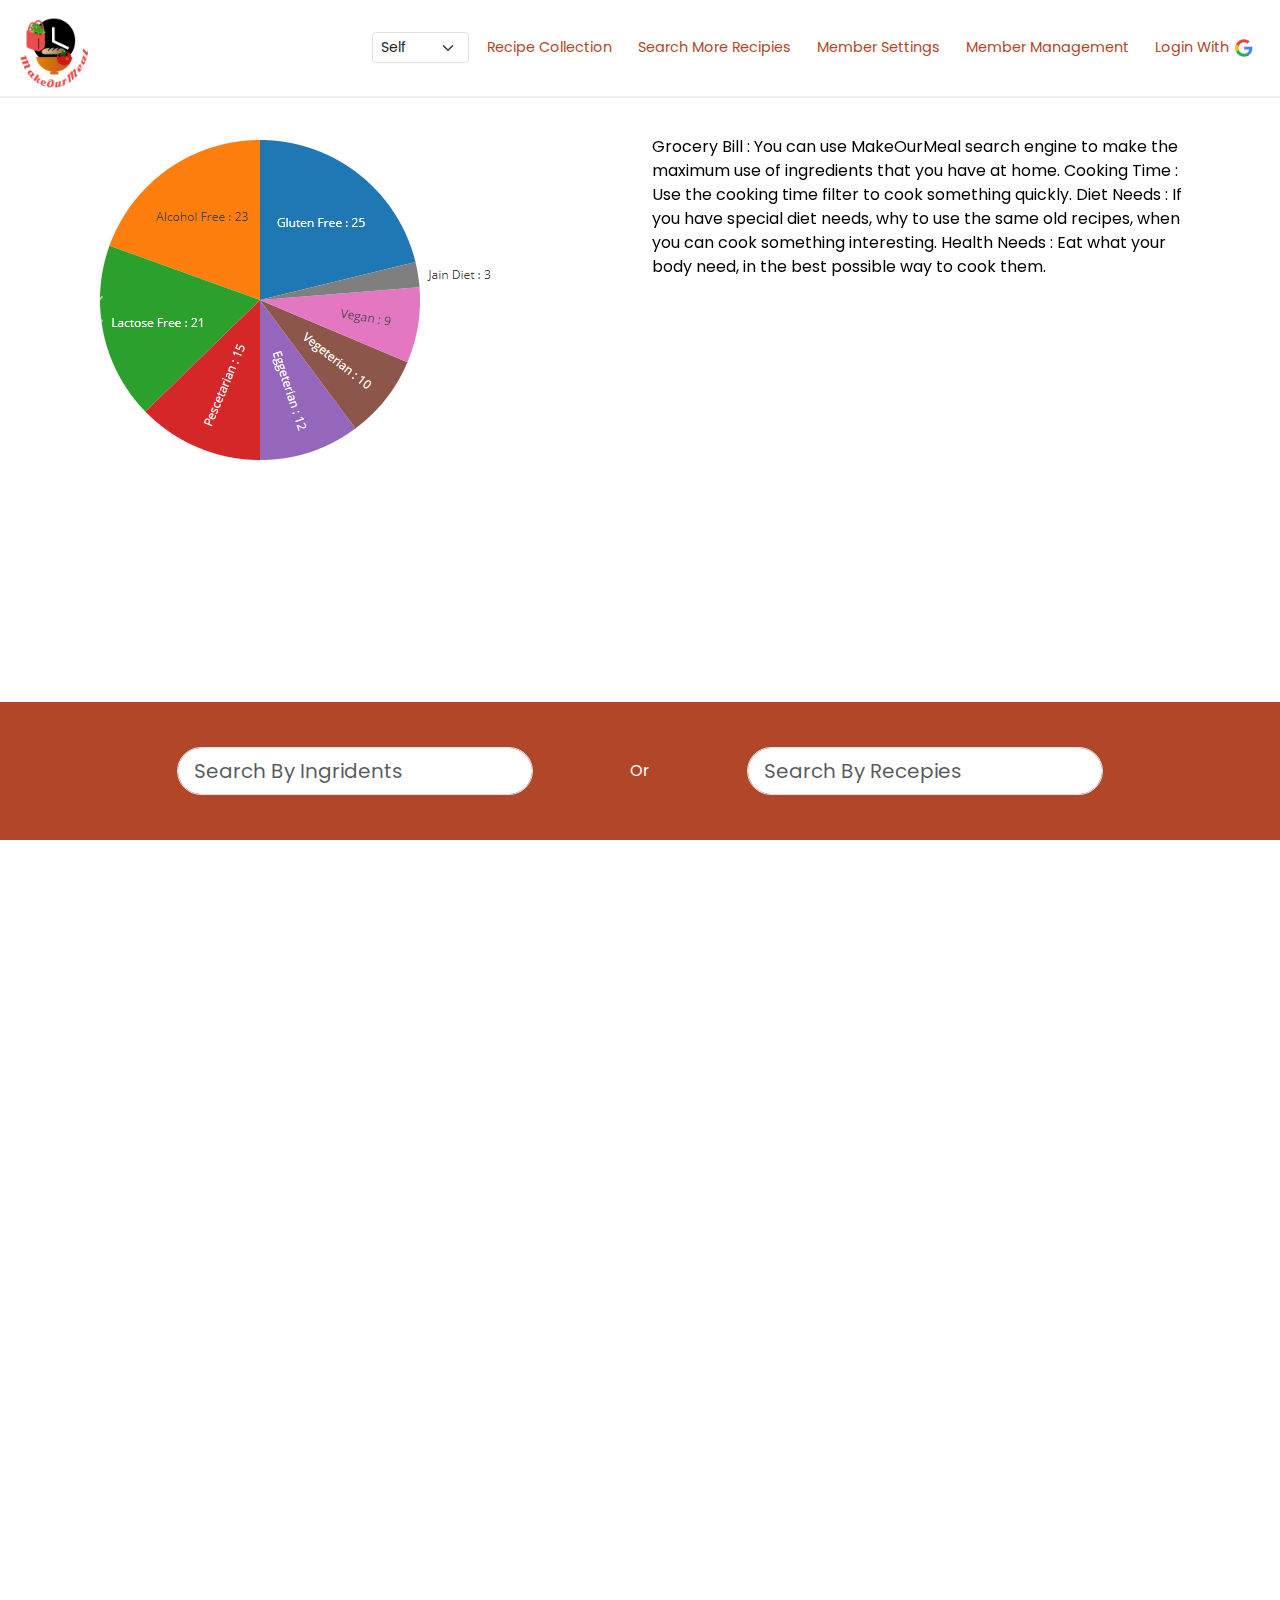
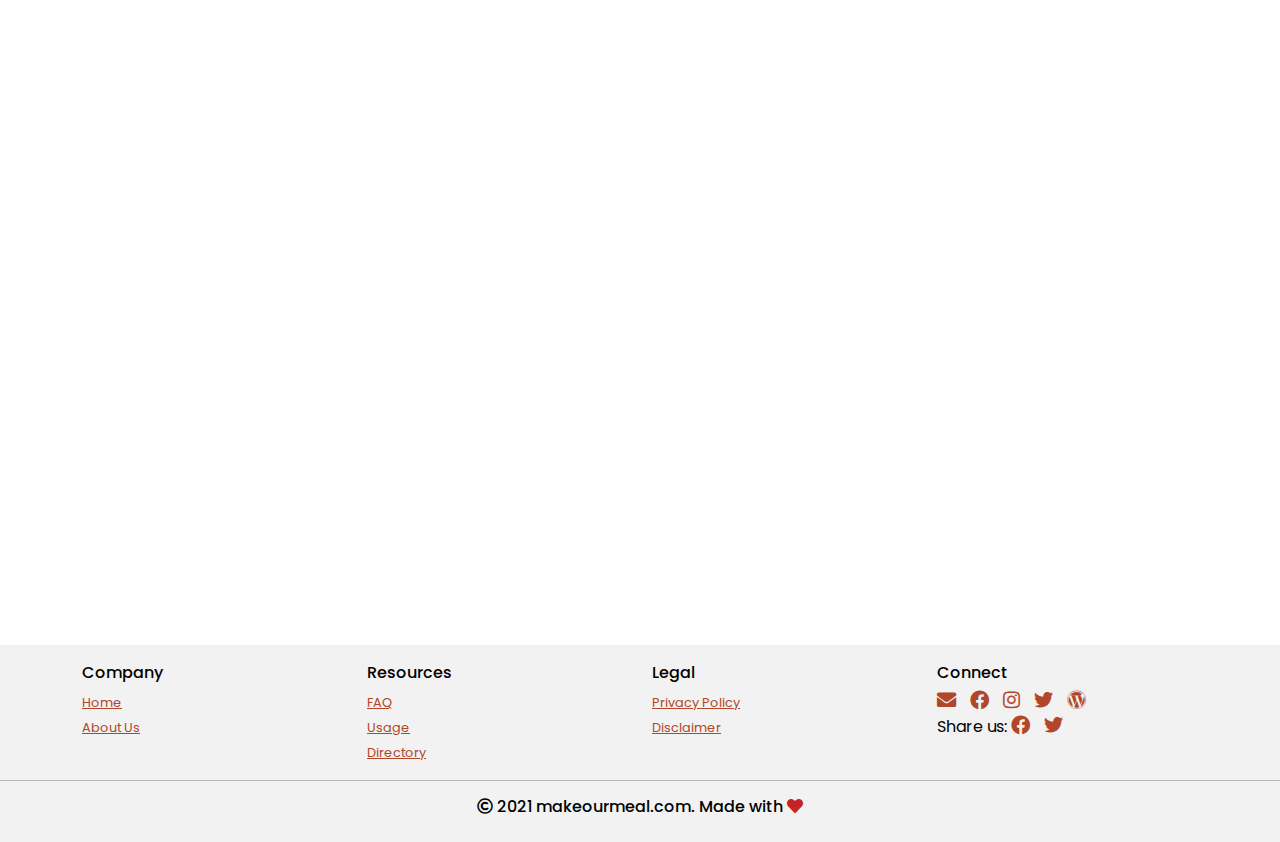
<file: index.html>
<!doctype html>
<html lang="en">

<head>
    <meta charset="utf-8">
    <meta name="viewport" content="width=device-width, initial-scale=1">
    <!-- Bootstrap CSS -->
    <link href="https://cdn.jsdelivr.net/npm/bootstrap@5.0.2/dist/css/bootstrap.min.css" rel="stylesheet">
    <link rel="stylesheet" href="https://cdnjs.cloudflare.com/ajax/libs/font-awesome/5.15.3/css/all.min.css" />
    <link rel="stylesheet" href="https://cdnjs.cloudflare.com/ajax/libs/animate.css/4.1.1/animate.min.css" />
    <link rel="stylesheet" href="styles/style.css">
    <title>Make Our Meal</title>
</head>

<body>
    <header>
        <nav class="navbar navbar-expand fixed-top">
            <div class="container-fluid">
                <a class="navbar-brand" href="index.html"><img src="images/logo.png" alt="Makeourmeal.com"> </a>
                <button class="navbar-toggler" type="button" data-bs-toggle="collapse"
                    data-bs-target="#navbarSupportedContent" aria-controls="navbarSupportedContent"
                    aria-expanded="false" aria-label="Toggle navigation">
                    <span class="navbar-toggler-icon"></span>
                </button>
                <div class="collapse navbar-collapse" id="navbarSupportedContent">
                    <ul class="navbar-nav ms-auto mb-2 mb-lg-0">
                        <li class="nav-item">
                            <select name="" id="" class="form-select form-select-sm">
                                <option value="">Self</option>
                                <option value="">Spouse</option>
                            </select>
                        </li>
                        <li class="nav-item">
                            <a class="nav-link" href="recipe-collection.html"><i
                                    class="fa fa-list-ul d-inline-block d-md-none"></i><span
                                    class="d-none d-md-inline-block">Recipe Collection</span></a>
                        </li>
                        <li class="nav-item">
                            <a class="nav-link" href="search.html"><i
                                    class="fa fa-search d-inline-block d-md-none"></i><span
                                    class="d-none d-md-inline-block">Search More Recipies</span></a>
                        </li>
                        <li class="nav-item">
                            <a class="nav-link" href="member-settings.html"><i
                                    class="fa fa-cog d-inline-block d-md-none"></i><span
                                    class="d-none d-md-inline-block">Member Settings</span></a>
                        </li>
                        <li class="nav-item">
                            <a class="nav-link" href="member-management.html"><i
                                    class="fa fa-user d-inline-block d-md-none"></i><span
                                    class="d-none d-md-inline-block">Member Management</span></a>
                        </li>
                        <li class="nav-item">
                            <a class="nav-link" href="search.html"><i
                                    class="fa fa-sign-in-alt d-inline-block d-md-none"></i><span
                                    class="d-none d-md-inline-block">Login With <img src="images/google.png"
                                        alt=""></span></a>
                        </li>
                    </ul>
                </div>
            </div>
        </nav>
        <section role="banner">
            <div id="carouselExampleCaptions" class="carousel slide" data-bs-ride="carousel">
                <div class="carousel-indicators">
                    <button type="button" data-bs-target="#carouselExampleCaptions" data-bs-slide-to="0" class="active"
                        aria-current="true" aria-label="Slide 1"></button>
                    <button type="button" data-bs-target="#carouselExampleCaptions" data-bs-slide-to="1"
                        aria-label="Slide 2"></button>
                    <button type="button" data-bs-target="#carouselExampleCaptions" data-bs-slide-to="2"
                        aria-label="Slide 3"></button>
                </div>
                <div class="container">
                    <div class="carousel-inner">
                        <div class="carousel-item active">
                            <div class="row">
                                <div class="col-md-6">
                                    <img src="images/graph.png" alt="">
                                </div>
                                <div class="col-md-6">
                                    Grocery Bill : You can use MakeOurMeal search engine to make the maximum use of
                                    ingredients that you have at home.
                                    Cooking Time : Use the cooking time filter to cook something quickly.
                                    Diet Needs : If you have special diet needs, why to use the same old recipes, when
                                    you can cook something interesting.
                                    Health Needs : Eat what your body need, in the best possible way to cook them.
                                </div>
                            </div>
                        </div>
                        <div class="carousel-item">
                            <h5>Second slide label</h5>
                            <p>As they say, "You are what you eat", MakeOurMeal was created with the idea of searching recipes for
                                ingredient that you want to eat rather what
                                a known recipe has. </p>
                            <ul>
                                <li>Recipe search engine that helps you find a recipe by entering ingredients or recipe name.</li>
                                <li>Helps find a recipe with the ingredient that you already have handy.</li>
                                <li>Matching recipes are shown with <i class="match">GREEN</i> border.</li>
                                <li>Recipe search engine that helps you find a recipe by entering ingredients or recipe name.</li>
                                <li>Helps find a recipe with the ingredient that you already have handy.</li>
                                <li>Matching recipes are shown with <i class="match">GREEN</i> border.</li>
                                <li>Recipe search engine that helps you find a recipe by entering ingredients or recipe name.</li>
                                <li>Helps find a recipe with the ingredient that you already have handy.</li>
                                <li>Matching recipes are shown with <i class="match">GREEN</i> border.</li>
                                <li>Recipe search engine that helps you find a recipe by entering ingredients or recipe name.</li>
                                <li>Helps find a recipe with the ingredient that you already have handy.</li>
                                <li>Matching recipes are shown with <i class="match">GREEN</i> border.</li>
                                <li>Recipe search engine that helps you find a recipe by entering ingredients or recipe name.</li>
                                <li>Helps find a recipe with the ingredient that you already have handy.</li>
                                <li>Matching recipes are shown with <i class="match">GREEN</i> border.</li>
                                <li>Recipe search engine that helps you find a recipe by entering ingredients or recipe name.</li>
                                <li>Helps find a recipe with the ingredient that you already have handy.</li>
                                <li>Matching recipes are shown with <i class="match">GREEN</i> border.</li>
                                <li>Recipe search engine that helps you find a recipe by entering ingredients or recipe name.</li>
                                <li>Helps find a recipe with the ingredient that you already have handy.</li>
                                <li>Matching recipes are shown with <i class="match">GREEN</i> border.</li>
                                <li>Recipe search engine that helps you find a recipe by entering ingredients or recipe name.</li>
                                <li>Helps find a recipe with the ingredient that you already have handy.</li>
                                <li>Matching recipes are shown with <i class="match">GREEN</i> border.</li>
                            </ul>
                        </div>
                        <div class="carousel-item">
                            <h5>Third slide label</h5>
                            <p>Some representative placeholder content for the third slide.</p>
                        </div>
                    </div>
                </div>
                <button class="carousel-control-prev" type="button" data-bs-target="#carouselExampleCaptions"
                    data-bs-slide="prev">
                    <span class="carousel-control-prev-icon" aria-hidden="true"></span>
                    <span class="visually-hidden">Previous</span>
                </button>
                <button class="carousel-control-next" type="button" data-bs-target="#carouselExampleCaptions"
                    data-bs-slide="next">
                    <span class="carousel-control-next-icon" aria-hidden="true"></span>
                    <span class="visually-hidden">Next</span>
                </button>
            </div>
        </section>

        <section role="search">
            <div class="container">
                <div class="row">
                    <div class="col-sm-4 offset-sm-1">
                        <input type="text" class="form-control form-control-lg" placeholder="Search By Ingridents">
                    </div>
                    <div class="col-sm-2 text-center d-flex align-items-center justify-content-center">Or</div>
                    <div class="col-sm-4"><input type="text" class="form-control form-control-lg"
                            placeholder="Search By Recepies"></div>
                </div>
            </div>
        </section>
    </header>
    <section class="container-fluid" role="aboutUs">
        <div class="row">
            <div class="col-md-6 d-flex justify-content-center align-items-center">
                <h2>About Us</h2>
            </div>
            <div class="col-md-6">
                <p>As they say, "You are what you eat", MakeOurMeal was created with the idea of searching recipes for
                    ingredient that you want to eat rather what
                    a known recipe has. </p>
                <ul>
                    <li>Recipe search engine that helps you find a recipe by entering ingredients or recipe name.</li>
                    <li>Helps find a recipe with the ingredient that you already have handy.</li>
                    <li>Matching recipes are shown with <i class="match">GREEN</i> border.</li>
                </ul>
            </div>
        </div>
    </section>

    <section class="container-fluid" role="features">
        <div class="row">
            <div class="col-md-6 d-flex justify-content-center align-items-center order-md-2">
                <h2>Features</h2>
            </div>
            <div class="col-md-6">
                <ul>
                    <li>We have indexed a number of recipes from some of the best website on internet and are updating
                        it daily.</li>
                    <li>Provide information on matching and missing ingredients.</li>
                    <li>Help you create your own recipe collection based on what you like and what you dont like.</li>
                    <li>Advanced diet based filters like : Vegetarian, Vegan, Alcohol free, Pescetarian, Eggeterian ,
                        Gluten Free, Lactose Free, Jain Diet</li>
                    <li>Advanced nutrient based filters like : High fiber, High protein, Keto friendly, Kidney friendly,
                        Low carb, low fat etc. Login to find more on this.</li>
                    <li>Advanced filters based on allergy information.</li>
                </ul>
            </div>
        </div>
    </section>

    <section class="container-fluid" role="benefits">
        <div class="row">
            <div class="col-md-6 d-flex justify-content-center align-items-center">
                <h2>Benefits</h2>
            </div>
            <div class="col-md-6">
                <ul>
                    <li><b>Grocery Bill : </b> You can use MakeOurMeal search engine to make the maximum use of
                        ingredients that you have at home.</li>
                    <li><b>Cooking Time : </b> Use the cooking time filter to cook something quickly.</li>
                    <li><b>Diet Needs : </b> If you have special diet needs, why to use the same old recipes, when you
                        can cook something interesting.</li>
                    <li><b>Health Needs : </b>Eat what your body need, in the best possible way to cook them.</li>
                </ul>
            </div>
        </div>
    </section>
    <footer role="footer">
        <div class="container">
            <div class="row">
                <div class="col-sm-3">
                    <h6>Company</h6>
                    <ul>
                        <li><a href="#">Home</a></li>
                        <li><a href="aboutus.html">About Us</a></li>
                    </ul>
                </div>

                <div class="col-sm-3">
                    <h6>Resources</h6>
                    <ul>
                        <li><a href="#">FAQ</a></li>
                        <li><a href="#">Usage</a></li>
                        <li><a href="directory.html">Directory</a></li>
                    </ul>
                </div>
                <div class="col-sm-3">
                    <h6>Legal</h6>
                    <ul>
                        <li><a href="#">Privacy Policy</a></li>
                        <li><a href="#">Disclaimer</a></li>
                    </ul>
                </div>

                <div class="col-sm-3">
                    <h6>Connect</h6>
                    <ul>
                        <li>
                            <a href="mailto:admin@makeourmeal.com" target="_blank" rel="nofollow noopener noreferrer"
                                aria-label="Write an email" alt="Email address"><i class="fa fa-envelope"></i></a>
                            <a href="https://www.facebook.com/makeoourmeal" target="_blank"
                                rel="nofollow noopener noreferrer" aria-label="Open facebook page"
                                alt="Facebook page"><i class="fab fa-facebook"></i></a>
                            <a href="https://www.instagram.com/makeourmeal/" target="_blank"
                                rel="nofollow noopener noreferrer" aria-label="Open instagram page"
                                alt="Instagram page"><i class="fab fa-instagram"></i></a>
                            <a href="https://twitter.com/makeourmeal" target="_blank" rel="nofollow noopener noreferrer"
                                aria-label="Open twitter page" alt="Twitter handle"><i class="fab fa-twitter"></i></a>
                            <a href="https://makeourmeal.wordpress.com" target="_blank"
                                rel="nofollow noopener noreferrer" aria-label="Open wordpress page"
                                alt="Wordpress page"><i class="fab fa-wordpress"></i></a>
                        </li>
                        <li>Share us:
                            <a href="https://www.facebook.com/sharer/sharer.php?u=www.makeourmeal.com" target="_blank"
                                rel="nofollow noopener noreferrer" aria-label="Share us facebook"
                                alt="Share on facebook"><i class="fab fa-facebook"></i></a>
                            <a href="https://twitter.com/share?url=www.makeourmeal.com" target="_blank"
                                rel="nofollow noopener noreferrer" aria-label="Tweet about us" alt="Share on twitter"><i
                                    class="fab fa-twitter"></i></a>
                        </li>
                    </ul>
                </div>
            </div>
        </div>
        <hr>
        <h6 class="text-center"><i class="far fa-copyright"></i> 2021 makeourmeal.com. Made with <i class="fas fa-heart"
                style="color:#c52424"></i></h6>
    </footer>

    <script src="https://cdn.jsdelivr.net/npm/bootstrap@5.0.2/dist/js/bootstrap.bundle.min.js"></script>
    <script src="https://ajax.googleapis.com/ajax/libs/jquery/3.5.1/jquery.min.js"></script>
    <script>
        var aboutUs = $('section[role="aboutUs"]');
        var features = $('section[role="features"]');
        var benefits = $('section[role="benefits"]');

        $(window).scroll(function () {
            if ($(window).scrollTop() > aboutUs.offset().top - 400) {
                aboutUs.addClass('active');
            }
            if ($(window).scrollTop() > features.offset().top - 400) {
                features.addClass('active');
            }
            if ($(window).scrollTop() > benefits.offset().top - 400) {
                benefits.addClass('active');
            }
            if ($(window).scrollTop() == 0) {
                $('section').removeClass('active');
            }
        });
    </script>
</body>

</html>
</file>
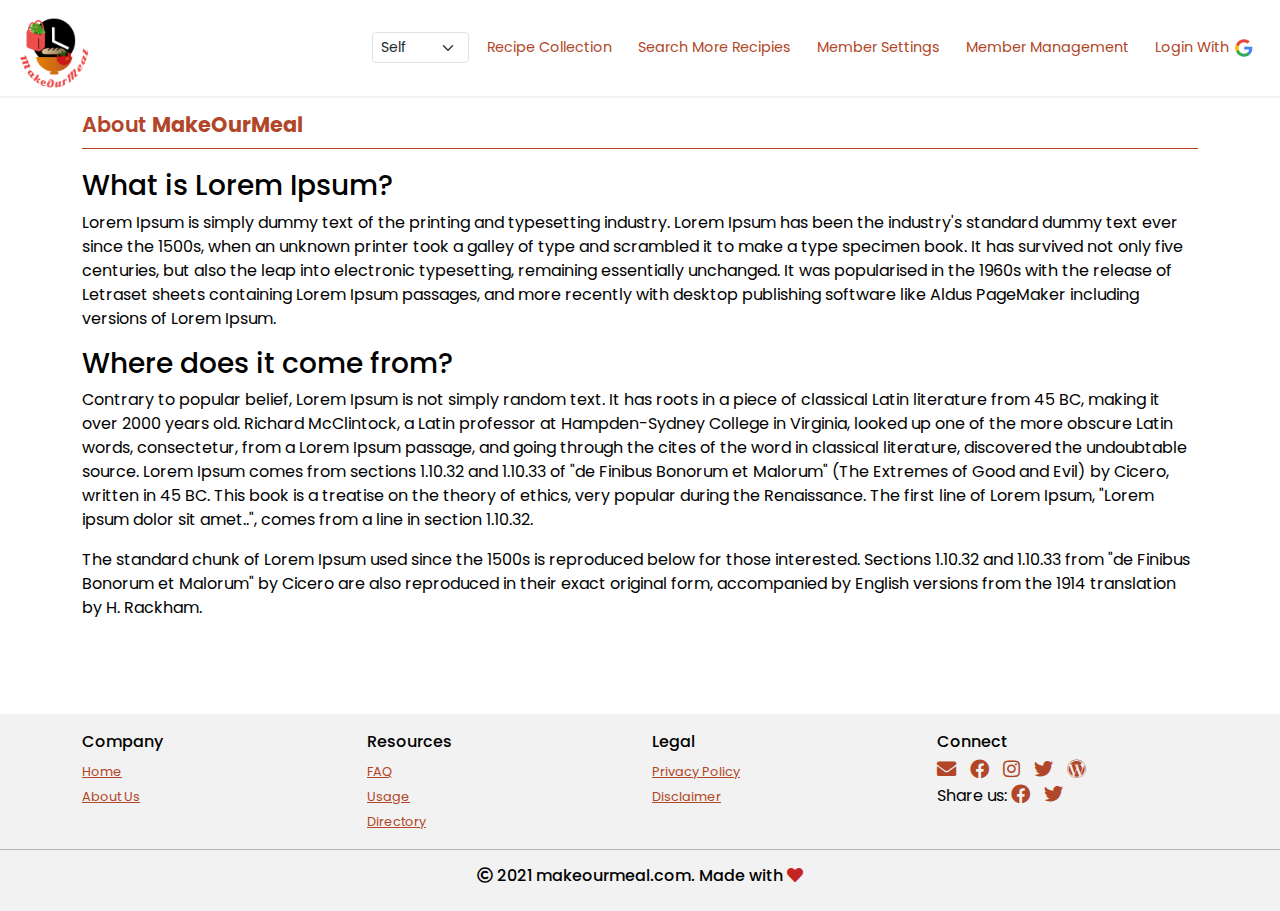
<file: aboutus.html>
<!doctype html>
<html lang="en">

<head>
    <meta charset="utf-8">
    <meta name="viewport" content="width=device-width, initial-scale=1">
    <!-- Bootstrap CSS -->
    <link href="https://cdn.jsdelivr.net/npm/bootstrap@5.0.2/dist/css/bootstrap.min.css" rel="stylesheet">
    <link rel="stylesheet" href="https://cdnjs.cloudflare.com/ajax/libs/font-awesome/5.15.3/css/all.min.css" />
    <link rel="stylesheet" href="styles/style.css">
    <title>Make Our Meal</title>
</head>

<body>
    <header>
        <nav class="navbar navbar-expand fixed-top">
            <div class="container-fluid">
                <a class="navbar-brand" href="index.html"><img src="images/logo.png" alt="Makeourmeal.com"> </a>
                <button class="navbar-toggler" type="button" data-bs-toggle="collapse"
                    data-bs-target="#navbarSupportedContent" aria-controls="navbarSupportedContent"
                    aria-expanded="false" aria-label="Toggle navigation">
                    <span class="navbar-toggler-icon"></span>
                </button>
                <div class="collapse navbar-collapse" id="navbarSupportedContent">
                    <ul class="navbar-nav ms-auto mb-2 mb-lg-0">
                        <li class="nav-item">
                            <select name="" id="" class="form-select form-select-sm">
                                <option value="">Self</option>
                                <option value="">Spouse</option>
                            </select>
                        </li>
                        <li class="nav-item">
                            <a class="nav-link" href="recipe-collection.html">
                                <i class="fa fa-list-ul d-inline-block d-md-none"></i>
                                <span class="d-none d-md-inline-block">Recipe Collection</span>
                            </a>
                        </li>
                        <li class="nav-item">
                            <a class="nav-link" href="search.html">
                                <i class="fa fa-search d-inline-block d-md-none"></i>
                                <span class="d-none d-md-inline-block">Search More Recipies</span>
                            </a>
                        </li>
                        <li class="nav-item">
                            <a class="nav-link" href="member-settings.html">
                                <i class="fa fa-cog d-inline-block d-md-none"></i>
                                <span class="d-none d-md-inline-block">Member Settings</span>
                            </a>
                        </li>
                        <li class="nav-item">
                            <a class="nav-link" href="member-management.html">
                                <i class="fa fa-user d-inline-block d-md-none"></i>
                                <span class="d-none d-md-inline-block">Member Management</span>
                            </a>
                        </li>
                        <li class="nav-item">
                            <a class="nav-link" href="search.html">
                                <i class="fa fa-sign-in-alt d-inline-block d-md-none"></i>
                                <span class="d-none d-md-inline-block">Login With <img src="images/google.png" alt=""></span>
                            </a>
                        </li>
                    </ul>
                </div>
            </div>
        </nav>
    </header>
    <main role="main" class="container">
        <h2 class="pageHeading mt-2">About <span class="bold text-primary">MakeOurMeal</span></h2>
        <h3>What is Lorem Ipsum?</h3>
        <p>Lorem Ipsum is simply dummy text of the printing and typesetting industry. Lorem Ipsum has been the industry's standard dummy text ever since the 1500s, when an unknown printer took a galley of type and scrambled it to make a type specimen book. It has survived not only five centuries, but also the leap into electronic typesetting, remaining essentially unchanged. It was popularised in the 1960s with the release of Letraset sheets containing Lorem Ipsum passages, and more recently with desktop publishing software like Aldus PageMaker including versions of Lorem Ipsum.</p>
        <h3>Where does it come from?</h3>
<p>Contrary to popular belief, Lorem Ipsum is not simply random text. It has roots in a piece of classical Latin literature from 45 BC, making it over 2000 years old. Richard McClintock, a Latin professor at Hampden-Sydney College in Virginia, looked up one of the more obscure Latin words, consectetur, from a Lorem Ipsum passage, and going through the cites of the word in classical literature, discovered the undoubtable source. Lorem Ipsum comes from sections 1.10.32 and 1.10.33 of "de Finibus Bonorum et Malorum" (The Extremes of Good and Evil) by Cicero, written in 45 BC. This book is a treatise on the theory of ethics, very popular during the Renaissance. The first line of Lorem Ipsum, "Lorem ipsum dolor sit amet..", comes from a line in section 1.10.32.</p>

<p>The standard chunk of Lorem Ipsum used since the 1500s is reproduced below for those interested. Sections 1.10.32 and 1.10.33 from "de Finibus Bonorum et Malorum" by Cicero are also reproduced in their exact original form, accompanied by English versions from the 1914 translation by H. Rackham.</p>
    </main>
    <footer role="footer">
        <div class="container">
            <div class="row">
                <div class="col-sm-3">
                    <h6>Company</h6>
                    <ul>
                        <li><a href="#">Home</a></li>
                        <li><a href="aboutus.html">About Us</a></li>
                    </ul>
                </div>

                <div class="col-sm-3">
                    <h6>Resources</h6>
                    <ul>
                        <li><a href="#">FAQ</a></li>
                        <li><a href="#">Usage</a></li>
                        <li><a href="directory.html">Directory</a></li>
                    </ul>
                </div>
                <div class="col-sm-3">
                    <h6>Legal</h6>
                    <ul>
                        <li><a href="#">Privacy Policy</a></li>
                        <li><a href="#">Disclaimer</a></li>
                    </ul>
                </div>

                <div class="col-sm-3">
                    <h6>Connect</h6>
                    <ul>
                        <li>
                            <a href="mailto:admin@makeourmeal.com" target="_blank" rel="nofollow noopener noreferrer"
                                aria-label="Write an email" alt="Email address"><i class="fa fa-envelope"></i></a>
                            <a href="https://www.facebook.com/makeoourmeal" target="_blank"
                                rel="nofollow noopener noreferrer" aria-label="Open facebook page"
                                alt="Facebook page"><i class="fab fa-facebook"></i></a>
                            <a href="https://www.instagram.com/makeourmeal/" target="_blank"
                                rel="nofollow noopener noreferrer" aria-label="Open instagram page"
                                alt="Instagram page"><i class="fab fa-instagram"></i></a>
                            <a href="https://twitter.com/makeourmeal" target="_blank" rel="nofollow noopener noreferrer"
                                aria-label="Open twitter page" alt="Twitter handle"><i class="fab fa-twitter"></i></a>
                            <a href="https://makeourmeal.wordpress.com" target="_blank"
                                rel="nofollow noopener noreferrer" aria-label="Open wordpress page"
                                alt="Wordpress page"><i class="fab fa-wordpress"></i></a>
                        </li>
                        <li>Share us:
                            <a href="https://www.facebook.com/sharer/sharer.php?u=www.makeourmeal.com" target="_blank"
                                rel="nofollow noopener noreferrer" aria-label="Share us facebook"
                                alt="Share on facebook"><i class="fab fa-facebook"></i></a>
                            <a href="https://twitter.com/share?url=www.makeourmeal.com" target="_blank"
                                rel="nofollow noopener noreferrer" aria-label="Tweet about us" alt="Share on twitter"><i
                                    class="fab fa-twitter"></i></a>
                        </li>
                    </ul>
                </div>
            </div>
        </div>
        <hr>
        <h6 class="text-center"><i class="far fa-copyright"></i> 2021 makeourmeal.com. Made with <i class="fas fa-heart"
                style="color:#c52424"></i></h6>
    </footer>

    <script src="https://cdn.jsdelivr.net/npm/bootstrap@5.0.2/dist/js/bootstrap.bundle.min.js"></script>
    <script>
        var tooltipTriggerList = [].slice.call(document.querySelectorAll('[data-bs-toggle="tooltip"]'))
        var tooltipList = tooltipTriggerList.map(function (tooltipTriggerEl) {
            return new bootstrap.Tooltip(tooltipTriggerEl)
        })
        document.getElementsByName('aside').style.display = 'none';
    </script>
</body>

</html>
</file>
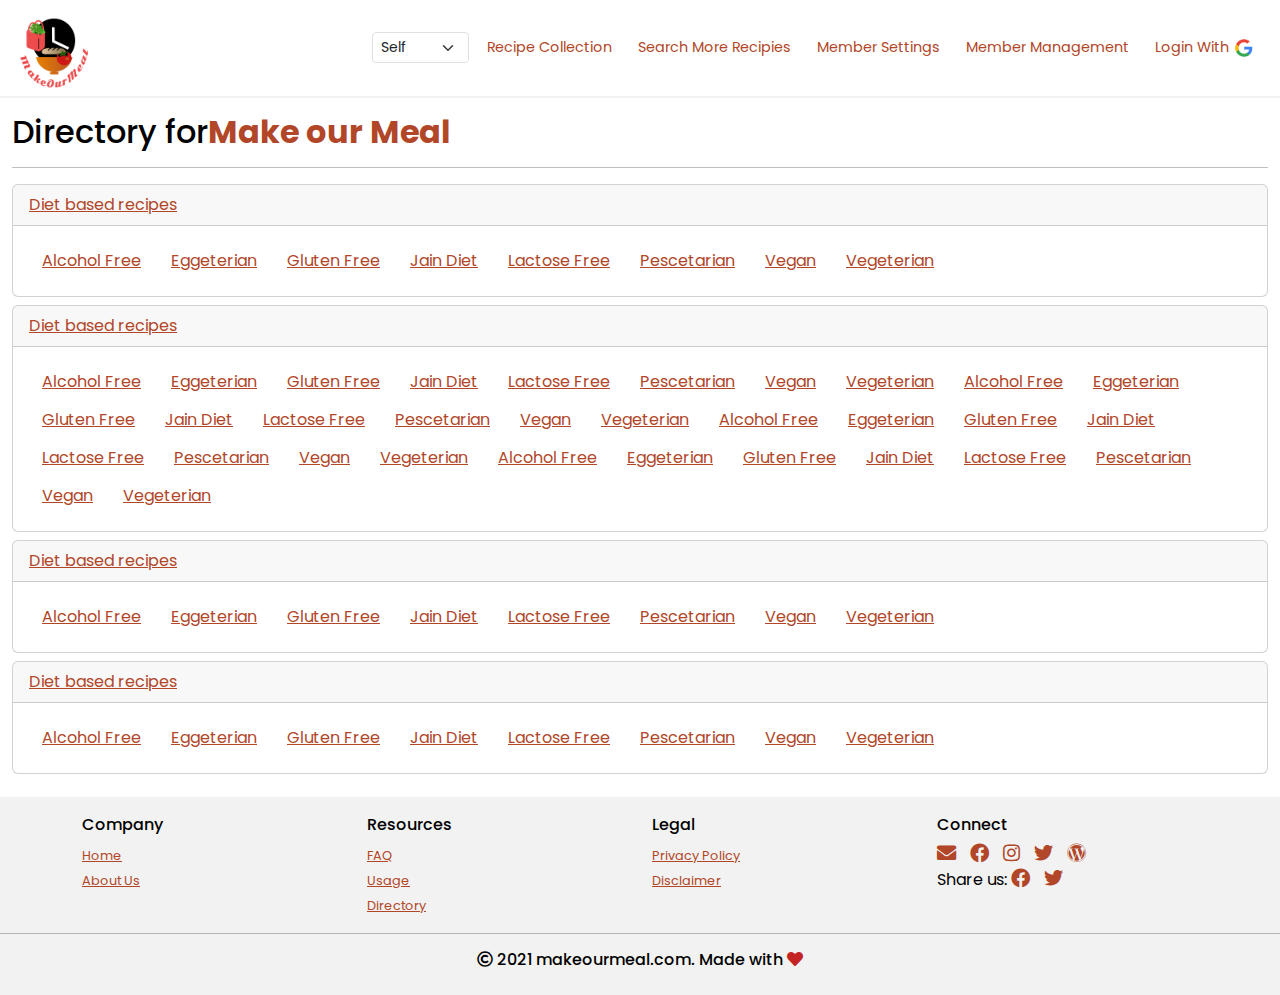
<file: directory.html>
<!doctype html>
<html lang="en">

<head>
    <meta charset="utf-8">
    <meta name="viewport" content="width=device-width, initial-scale=1">
    <!-- Bootstrap CSS -->
    <link href="https://cdn.jsdelivr.net/npm/bootstrap@5.0.2/dist/css/bootstrap.min.css" rel="stylesheet">
    <link rel="stylesheet" href="https://cdnjs.cloudflare.com/ajax/libs/font-awesome/5.15.3/css/all.min.css" />
    <link rel="stylesheet" href="styles/style.css">
    <title>Make Our Meal</title>
</head>

<body>
    <header>
        <nav class="navbar navbar-expand fixed-top">
            <div class="container-fluid">
                <a class="navbar-brand" href="index.html"><img src="images/logo.png" alt="Makeourmeal.com"> </a>
                <button class="navbar-toggler" type="button" data-bs-toggle="collapse"
                    data-bs-target="#navbarSupportedContent" aria-controls="navbarSupportedContent"
                    aria-expanded="false" aria-label="Toggle navigation">
                    <span class="navbar-toggler-icon"></span>
                </button>
                <div class="collapse navbar-collapse" id="navbarSupportedContent">
                    <ul class="navbar-nav ms-auto mb-2 mb-lg-0">
                        <li class="nav-item">
                            <select name="" id="" class="form-select form-select-sm">
                                <option value="">Self</option>
                                <option value="">Spouse</option>
                            </select>
                        </li>
                        <li class="nav-item">
                            <a class="nav-link" href="recipe-collection.html"><i
                                    class="fa fa-list-ul d-inline-block d-md-none"></i><span
                                    class="d-none d-md-inline-block">Recipe Collection</span></a>
                        </li>
                        <li class="nav-item">
                            <a class="nav-link" href="search.html"><i
                                    class="fa fa-search d-inline-block d-md-none"></i><span
                                    class="d-none d-md-inline-block">Search More Recipies</span></a>
                        </li>
                        <li class="nav-item">
                            <a class="nav-link" href="member-settings.html"><i
                                    class="fa fa-cog d-inline-block d-md-none"></i><span
                                    class="d-none d-md-inline-block">Member Settings</span></a>
                        </li>
                        <li class="nav-item">
                            <a class="nav-link" href="member-management.html"><i
                                    class="fa fa-user d-inline-block d-md-none"></i><span
                                    class="d-none d-md-inline-block">Member Management</span></a>
                        </li>
                        <li class="nav-item">
                            <a class="nav-link" href="search.html"><i
                                    class="fa fa-sign-in-alt d-inline-block d-md-none"></i><span
                                    class="d-none d-md-inline-block">Login With <img src="images/google.png"
                                        alt=""></span></a>
                        </li>
                    </ul>
                </div>
            </div>
        </nav>
    </header>
    <main role="main" class="container-fluid">
        <h2 class="mt-2">Directory for<span class="bold text-primary">Make our Meal</span></h2>
        <hr>
        <div class="card mb-2">
            <div class="card-header"><a href="directory-details.html">Diet based recipes</a></div>
            <div class="card-body">
                <div class="col">

                    <button class="btn btn-link" alt="Alcohol Free"><a href="#">Alcohol Free</a></button>
                    <button class="btn btn-link" alt="Eggeterian"><a href="#">Eggeterian</a></button>
                    <button class="btn btn-link" alt="Gluten Free"><a href="#">Gluten Free</a></button>
                    <button class="btn btn-link" alt="Jain Diet"><a href="#">Jain Diet</a></button>
                    <button class="btn btn-link" alt="Lactose Free"><a href="#">Lactose Free</a></button>
                    <button class="btn btn-link" alt="Pescetarian"><a href="#">Pescetarian</a></button>
                    <button class="btn btn-link" alt="Vegan"><a href="#">Vegan</a></button>
                    <button class="btn btn-link" alt="Vegeterian"><a href="#">Vegeterian</a></button>
                </div>
            </div>
        </div>
        <div class="card mb-2">
            <div class="card-header"><a href="directory-details.html">Diet based recipes</a></div>
            <div class="card-body">
                <div class="col">
                    <button class="btn btn-link" alt="Alcohol Free"><a href="#">Alcohol Free</a></button>
                    <button class="btn btn-link" alt="Eggeterian"><a href="#">Eggeterian</a></button>
                    <button class="btn btn-link" alt="Gluten Free"><a href="#">Gluten Free</a></button>
                    <button class="btn btn-link" alt="Jain Diet"><a href="#">Jain Diet</a></button>
                    <button class="btn btn-link" alt="Lactose Free"><a href="#">Lactose Free</a></button>
                    <button class="btn btn-link" alt="Pescetarian"><a href="#">Pescetarian</a></button>
                    <button class="btn btn-link" alt="Vegan"><a href="#">Vegan</a></button>
                    <button class="btn btn-link" alt="Vegeterian"><a href="#">Vegeterian</a></button>
                    <button class="btn btn-link" alt="Alcohol Free"><a href="#">Alcohol Free</a></button>
                    <button class="btn btn-link" alt="Eggeterian"><a href="#">Eggeterian</a></button>
                    <button class="btn btn-link" alt="Gluten Free"><a href="#">Gluten Free</a></button>
                    <button class="btn btn-link" alt="Jain Diet"><a href="#">Jain Diet</a></button>
                    <button class="btn btn-link" alt="Lactose Free"><a href="#">Lactose Free</a></button>
                    <button class="btn btn-link" alt="Pescetarian"><a href="#">Pescetarian</a></button>
                    <button class="btn btn-link" alt="Vegan"><a href="#">Vegan</a></button>
                    <button class="btn btn-link" alt="Vegeterian"><a href="#">Vegeterian</a></button>
                    <button class="btn btn-link" alt="Alcohol Free"><a href="#">Alcohol Free</a></button>
                    <button class="btn btn-link" alt="Eggeterian"><a href="#">Eggeterian</a></button>
                    <button class="btn btn-link" alt="Gluten Free"><a href="#">Gluten Free</a></button>
                    <button class="btn btn-link" alt="Jain Diet"><a href="#">Jain Diet</a></button>
                    <button class="btn btn-link" alt="Lactose Free"><a href="#">Lactose Free</a></button>
                    <button class="btn btn-link" alt="Pescetarian"><a href="#">Pescetarian</a></button>
                    <button class="btn btn-link" alt="Vegan"><a href="#">Vegan</a></button>
                    <button class="btn btn-link" alt="Vegeterian"><a href="#">Vegeterian</a></button>
                    <button class="btn btn-link" alt="Alcohol Free"><a href="#">Alcohol Free</a></button>
                    <button class="btn btn-link" alt="Eggeterian"><a href="#">Eggeterian</a></button>
                    <button class="btn btn-link" alt="Gluten Free"><a href="#">Gluten Free</a></button>
                    <button class="btn btn-link" alt="Jain Diet"><a href="#">Jain Diet</a></button>
                    <button class="btn btn-link" alt="Lactose Free"><a href="#">Lactose Free</a></button>
                    <button class="btn btn-link" alt="Pescetarian"><a href="#">Pescetarian</a></button>
                    <button class="btn btn-link" alt="Vegan"><a href="#">Vegan</a></button>
                    <button class="btn btn-link" alt="Vegeterian"><a href="#">Vegeterian</a></button>
                </div>
            </div>
        </div>
        <div class="card mb-2">
            <div class="card-header"><a href="directory-details.html">Diet based recipes</a></div>
            <div class="card-body">
                <div class="col">

                    <button class="btn btn-link" alt="Alcohol Free"><a href="#">Alcohol Free</a></button>
                    <button class="btn btn-link" alt="Eggeterian"><a href="#">Eggeterian</a></button>
                    <button class="btn btn-link" alt="Gluten Free"><a href="#">Gluten Free</a></button>
                    <button class="btn btn-link" alt="Jain Diet"><a href="#">Jain Diet</a></button>
                    <button class="btn btn-link" alt="Lactose Free"><a href="#">Lactose Free</a></button>
                    <button class="btn btn-link" alt="Pescetarian"><a href="#">Pescetarian</a></button>
                    <button class="btn btn-link" alt="Vegan"><a href="#">Vegan</a></button>
                    <button class="btn btn-link" alt="Vegeterian"><a href="#">Vegeterian</a></button>
                </div>
            </div>
        </div>
        <div class="card mb-2">
            <div class="card-header"><a href="directory-details.html">Diet based recipes</a></div>
            <div class="card-body">
                <div class="col">

                    <button class="btn btn-link" alt="Alcohol Free"><a href="#">Alcohol Free</a></button>
                    <button class="btn btn-link" alt="Eggeterian"><a href="#">Eggeterian</a></button>
                    <button class="btn btn-link" alt="Gluten Free"><a href="#">Gluten Free</a></button>
                    <button class="btn btn-link" alt="Jain Diet"><a href="#">Jain Diet</a></button>
                    <button class="btn btn-link" alt="Lactose Free"><a href="#">Lactose Free</a></button>
                    <button class="btn btn-link" alt="Pescetarian"><a href="#">Pescetarian</a></button>
                    <button class="btn btn-link" alt="Vegan"><a href="#">Vegan</a></button>
                    <button class="btn btn-link" alt="Vegeterian"><a href="#">Vegeterian</a></button>
                </div>
            </div>
        </div>
    </main>
    <footer role="footer">
        <div class="container">
            <div class="row">
                <div class="col-sm-3">
                    <h6>Company</h6>
                    <ul>
                        <li><a href="#">Home</a></li>
                        <li><a href="aboutus.html">About Us</a></li>
                    </ul>
                </div>

                <div class="col-sm-3">
                    <h6>Resources</h6>
                    <ul>
                        <li><a href="#">FAQ</a></li>
                        <li><a href="#">Usage</a></li>
                        <li><a href="directory.html">Directory</a></li>
                    </ul>
                </div>
                <div class="col-sm-3">
                    <h6>Legal</h6>
                    <ul>
                        <li><a href="#">Privacy Policy</a></li>
                        <li><a href="#">Disclaimer</a></li>
                    </ul>
                </div>

                <div class="col-sm-3">
                    <h6>Connect</h6>
                    <ul>
                        <li>
                            <a href="mailto:admin@makeourmeal.com" target="_blank" rel="nofollow noopener noreferrer"
                                aria-label="Write an email" alt="Email address"><i class="fa fa-envelope"></i></a>
                            <a href="https://www.facebook.com/makeoourmeal" target="_blank"
                                rel="nofollow noopener noreferrer" aria-label="Open facebook page"
                                alt="Facebook page"><i class="fab fa-facebook"></i></a>
                            <a href="https://www.instagram.com/makeourmeal/" target="_blank"
                                rel="nofollow noopener noreferrer" aria-label="Open instagram page"
                                alt="Instagram page"><i class="fab fa-instagram"></i></a>
                            <a href="https://twitter.com/makeourmeal" target="_blank" rel="nofollow noopener noreferrer"
                                aria-label="Open twitter page" alt="Twitter handle"><i class="fab fa-twitter"></i></a>
                            <a href="https://makeourmeal.wordpress.com" target="_blank"
                                rel="nofollow noopener noreferrer" aria-label="Open wordpress page"
                                alt="Wordpress page"><i class="fab fa-wordpress"></i></a>
                        </li>
                        <li>Share us:
                            <a href="https://www.facebook.com/sharer/sharer.php?u=www.makeourmeal.com" target="_blank"
                                rel="nofollow noopener noreferrer" aria-label="Share us facebook"
                                alt="Share on facebook"><i class="fab fa-facebook"></i></a>
                            <a href="https://twitter.com/share?url=www.makeourmeal.com" target="_blank"
                                rel="nofollow noopener noreferrer" aria-label="Tweet about us" alt="Share on twitter"><i
                                    class="fab fa-twitter"></i></a>
                        </li>
                    </ul>
                </div>
            </div>
        </div>
        <hr>
        <h6 class="text-center"><i class="far fa-copyright"></i> 2021 makeourmeal.com. Made with <i class="fas fa-heart"
                style="color:#c52424"></i></h6>
    </footer>

    <script src="https://cdn.jsdelivr.net/npm/bootstrap@5.0.2/dist/js/bootstrap.bundle.min.js"></script>
    <script>
        var tooltipTriggerList = [].slice.call(document.querySelectorAll('[data-bs-toggle="tooltip"]'))
        var tooltipList = tooltipTriggerList.map(function (tooltipTriggerEl) {
            return new bootstrap.Tooltip(tooltipTriggerEl)
        })
        document.getElementsByName('aside').style.display = 'none';
    </script>
</body>

</html>
</file>
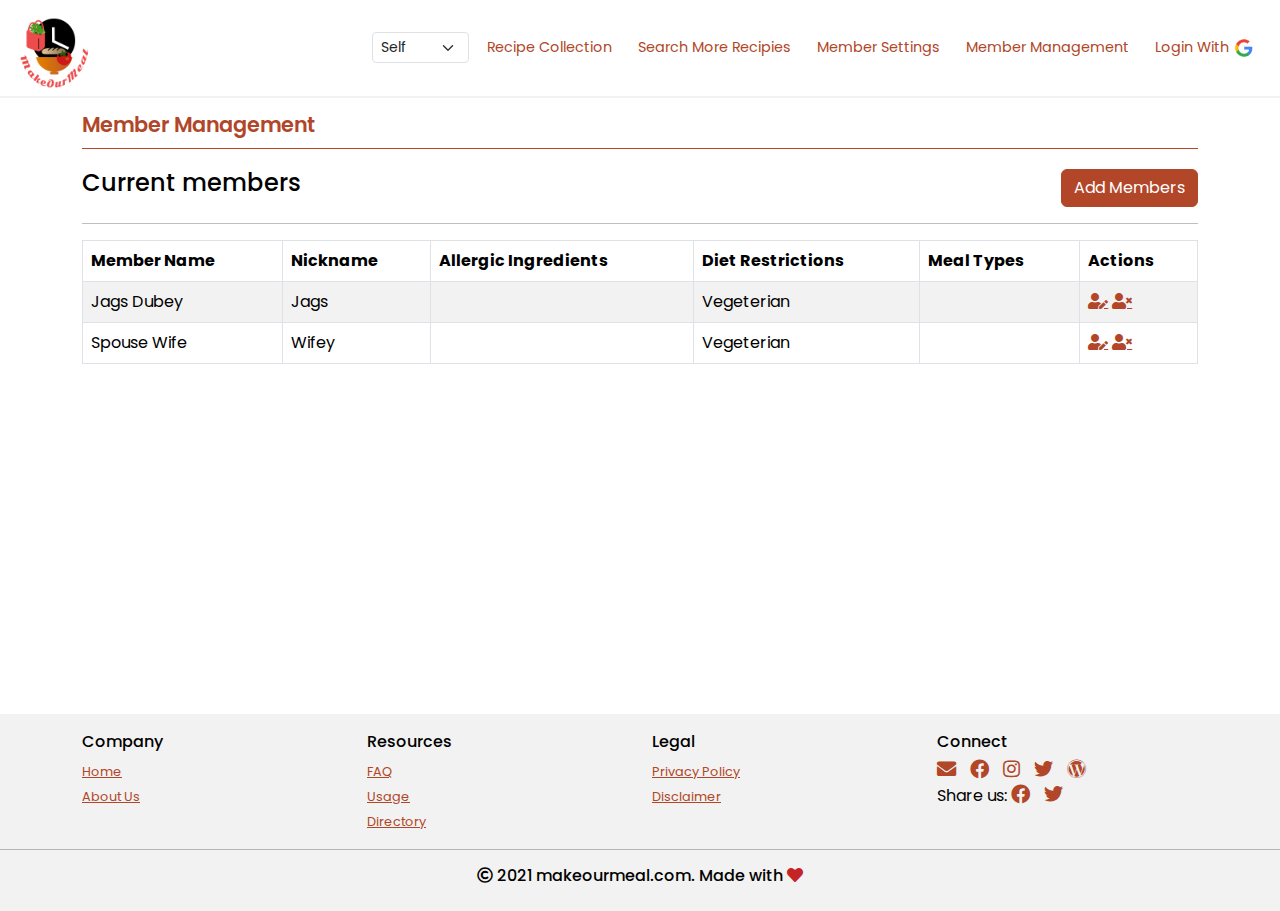
<file: member-management.html>
<!doctype html>
<html lang="en">

<head>
    <meta charset="utf-8">
    <meta name="viewport" content="width=device-width, initial-scale=1">
    <!-- Bootstrap CSS -->
    <link href="https://cdn.jsdelivr.net/npm/bootstrap@5.0.2/dist/css/bootstrap.min.css" rel="stylesheet">
    <link rel="stylesheet" href="https://cdnjs.cloudflare.com/ajax/libs/font-awesome/5.15.3/css/all.min.css" />
    <link rel="stylesheet" href="styles/style.css">
    <title>Make Our Meal</title>
</head>

<body>
    <header>
        <nav class="navbar navbar-expand fixed-top">
            <div class="container-fluid">
                <a class="navbar-brand" href="index.html"><img src="images/logo.png" alt="Makeourmeal.com"> </a>
                <button class="navbar-toggler" type="button" data-bs-toggle="collapse"
                    data-bs-target="#navbarSupportedContent" aria-controls="navbarSupportedContent"
                    aria-expanded="false" aria-label="Toggle navigation">
                    <span class="navbar-toggler-icon"></span>
                </button>
                <div class="collapse navbar-collapse" id="navbarSupportedContent">
                    <ul class="navbar-nav ms-auto mb-2 mb-lg-0">
                        <li class="nav-item">
                            <select name="" id="" class="form-select form-select-sm">
                                <option value="">Self</option>
                                <option value="">Spouse</option>
                            </select>
                        </li>
                        <li class="nav-item">
                            <a class="nav-link" href="recipe-collection.html"><i
                                    class="fa fa-list-ul d-inline-block d-md-none"></i><span
                                    class="d-none d-md-inline-block">Recipe Collection</span></a>
                        </li>
                        <li class="nav-item">
                            <a class="nav-link" href="search.html"><i
                                    class="fa fa-search d-inline-block d-md-none"></i><span
                                    class="d-none d-md-inline-block">Search More Recipies</span></a>
                        </li>
                        <li class="nav-item">
                            <a class="nav-link" href="member-settings.html"><i
                                    class="fa fa-cog d-inline-block d-md-none"></i><span
                                    class="d-none d-md-inline-block">Member Settings</span></a>
                        </li>
                        <li class="nav-item">
                            <a class="nav-link" href="member-management.html"><i
                                    class="fa fa-user d-inline-block d-md-none"></i><span
                                    class="d-none d-md-inline-block">Member Management</span></a>
                        </li>
                        <li class="nav-item">
                            <a class="nav-link" href="search.html"><i
                                    class="fa fa-sign-in-alt d-inline-block d-md-none"></i><span
                                    class="d-none d-md-inline-block">Login With <img src="images/google.png"
                                        alt=""></span></a>
                        </li>
                    </ul>
                </div>
            </div>
        </nav>
    </header>
    <main role="main" class="container">
        <h2 class="pageHeading mt-2">Member Management </h2>
        <div class="row">
            <div class="col-6">
                <h4>Current members</h4>
            </div>
            <div class="col-6 text-end"><button class="btn btn-primary" data-bs-toggle="modal"
                    data-bs-target="#addMember">Add Members</button></div>
        </div>


        <hr>
        <table class="table table-bordered table-striped table-hover">
            <thead>
                <tr>
                    <th>Member Name </th>
                    <th>Nickname</th>
                    <th>Allergic Ingredients</th>
                    <th>Diet Restrictions</th>
                    <th>Meal Types </th>
                    <th>Actions</th>
                </tr>
            </thead>
            <tbody>
                <tr>
                    <td>Jags Dubey </td>
                    <td>Jags</td>
                    <td></td>
                    <td>Vegeterian</td>
                    <td></td>
                    <td>
                        <a href="#" class="fas fa-user-edit" data-bs-toggle="modal" data-bs-target="#addMember"></a>
                        <a href="#" class="fas fa-user-times" data-bs-toggle="modal" data-bs-target="#deleteMember"></a>
                    </td>
                </tr>
                <tr>
                    <td>Spouse Wife</td>
                    <td>Wifey</td>
                    <td></td>
                    <td>Vegeterian</td>
                    <td></td>
                    <td>
                        <a href="#" class="fas fa-user-edit" data-bs-toggle="modal" data-bs-target="#addMember"></a>
                        <a href="#" class="fas fa-user-times" data-bs-toggle="modal" data-bs-target="#deleteMember"></a>
                    </td>
                </tr>
            </tbody>
        </table>
    </main>
    <footer role="footer">
        <div class="container">
            <div class="row">
                <div class="col-sm-3">
                    <h6>Company</h6>
                    <ul>
                        <li><a href="#">Home</a></li>
                        <li><a href="aboutus.html">About Us</a></li>
                    </ul>
                </div>

                <div class="col-sm-3">
                    <h6>Resources</h6>
                    <ul>
                        <li><a href="#">FAQ</a></li>
                        <li><a href="#">Usage</a></li>
                        <li><a href="directory.html">Directory</a></li>
                    </ul>
                </div>
                <div class="col-sm-3">
                    <h6>Legal</h6>
                    <ul>
                        <li><a href="#">Privacy Policy</a></li>
                        <li><a href="#">Disclaimer</a></li>
                    </ul>
                </div>

                <div class="col-sm-3">
                    <h6>Connect</h6>
                    <ul>
                        <li>
                            <a href="mailto:admin@makeourmeal.com" target="_blank" rel="nofollow noopener noreferrer"
                                aria-label="Write an email" alt="Email address"><i class="fa fa-envelope"></i></a>
                            <a href="https://www.facebook.com/makeoourmeal" target="_blank"
                                rel="nofollow noopener noreferrer" aria-label="Open facebook page"
                                alt="Facebook page"><i class="fab fa-facebook"></i></a>
                            <a href="https://www.instagram.com/makeourmeal/" target="_blank"
                                rel="nofollow noopener noreferrer" aria-label="Open instagram page"
                                alt="Instagram page"><i class="fab fa-instagram"></i></a>
                            <a href="https://twitter.com/makeourmeal" target="_blank" rel="nofollow noopener noreferrer"
                                aria-label="Open twitter page" alt="Twitter handle"><i class="fab fa-twitter"></i></a>
                            <a href="https://makeourmeal.wordpress.com" target="_blank"
                                rel="nofollow noopener noreferrer" aria-label="Open wordpress page"
                                alt="Wordpress page"><i class="fab fa-wordpress"></i></a>
                        </li>
                        <li>Share us:
                            <a href="https://www.facebook.com/sharer/sharer.php?u=www.makeourmeal.com" target="_blank"
                                rel="nofollow noopener noreferrer" aria-label="Share us facebook"
                                alt="Share on facebook"><i class="fab fa-facebook"></i></a>
                            <a href="https://twitter.com/share?url=www.makeourmeal.com" target="_blank"
                                rel="nofollow noopener noreferrer" aria-label="Tweet about us" alt="Share on twitter"><i
                                    class="fab fa-twitter"></i></a>
                        </li>
                    </ul>
                </div>
            </div>
        </div>
        <hr>
        <h6 class="text-center"><i class="far fa-copyright"></i> 2021 makeourmeal.com. Made with <i class="fas fa-heart"
                style="color:#c52424"></i></h6>
    </footer>


    <!-- Modal -->
    <div class="modal fade" id="addMember" tabindex="-1" aria-labelledby="addMemberLabel" aria-hidden="true">
        <div class="modal-dialog">
            <div class="modal-content">
                <div class="modal-header">
                    <h5 class="modal-title" id="addMemberLabel">Member Details</h5>
                    <button type="button" class="btn-close" data-bs-dismiss="modal" aria-label="Close"></button>
                </div>
                <div class="modal-body">
                    <div class="mb-3 row">
                        <label for="fname" class="col-sm-4 col-form-label">First Name</label>
                        <div class="col-sm-8">
                            <input type="text" class="form-control" id="fname">
                        </div>
                    </div>
                    <div class="mb-3 row">
                        <label for="lname" class="col-sm-4 col-form-label">Last Name</label>
                        <div class="col-sm-8">
                            <input type="text" class="form-control" id="lname">
                        </div>
                    </div>
                    <div class="mb-3 row">
                        <label for="nname" class="col-sm-4 col-form-label">Nick Name</label>
                        <div class="col-sm-8">
                            <input type="text" class="form-control" id="nname">
                        </div>
                    </div>
                </div>
                <div class="modal-footer">
                    <button type="button" class="btn btn-secondary" data-bs-dismiss="modal">Close</button>
                    <button type="button" class="btn btn-primary">Save</button>
                </div>
            </div>
        </div>
    </div>
    <div class="modal fade" id="deleteMember" tabindex="-1" aria-labelledby="deleteMemberLabel" aria-hidden="true">
        <div class="modal-dialog">
            <div class="modal-content">
                <div class="modal-header">
                    <h5 class="modal-title" id="deleteMemberLabel">Are You Sure?</h5>
                    <button type="button" class="btn-close" data-bs-dismiss="modal" aria-label="Close"></button>
                </div>
                <div class="modal-body">
                   <p>Do you really want to Delete <span class="bold">Spouse Wife</span>.</p>
                </div>
                <div class="modal-footer">
                    <button type="button" class="btn btn-secondary" data-bs-dismiss="modal">Cancel</button>
                    <button type="button" class="btn btn-primary">Delete</button>
                </div>
            </div>
        </div>
    </div>

    <script src="https://cdn.jsdelivr.net/npm/bootstrap@5.0.2/dist/js/bootstrap.bundle.min.js"></script>
    <script>
        var tooltipTriggerList = [].slice.call(document.querySelectorAll('[data-bs-toggle="tooltip"]'))
        var tooltipList = tooltipTriggerList.map(function (tooltipTriggerEl) {
            return new bootstrap.Tooltip(tooltipTriggerEl)
        })
        document.getElementsByName('aside').style.display = 'none';
    </script>
</body>

</html>
</file>
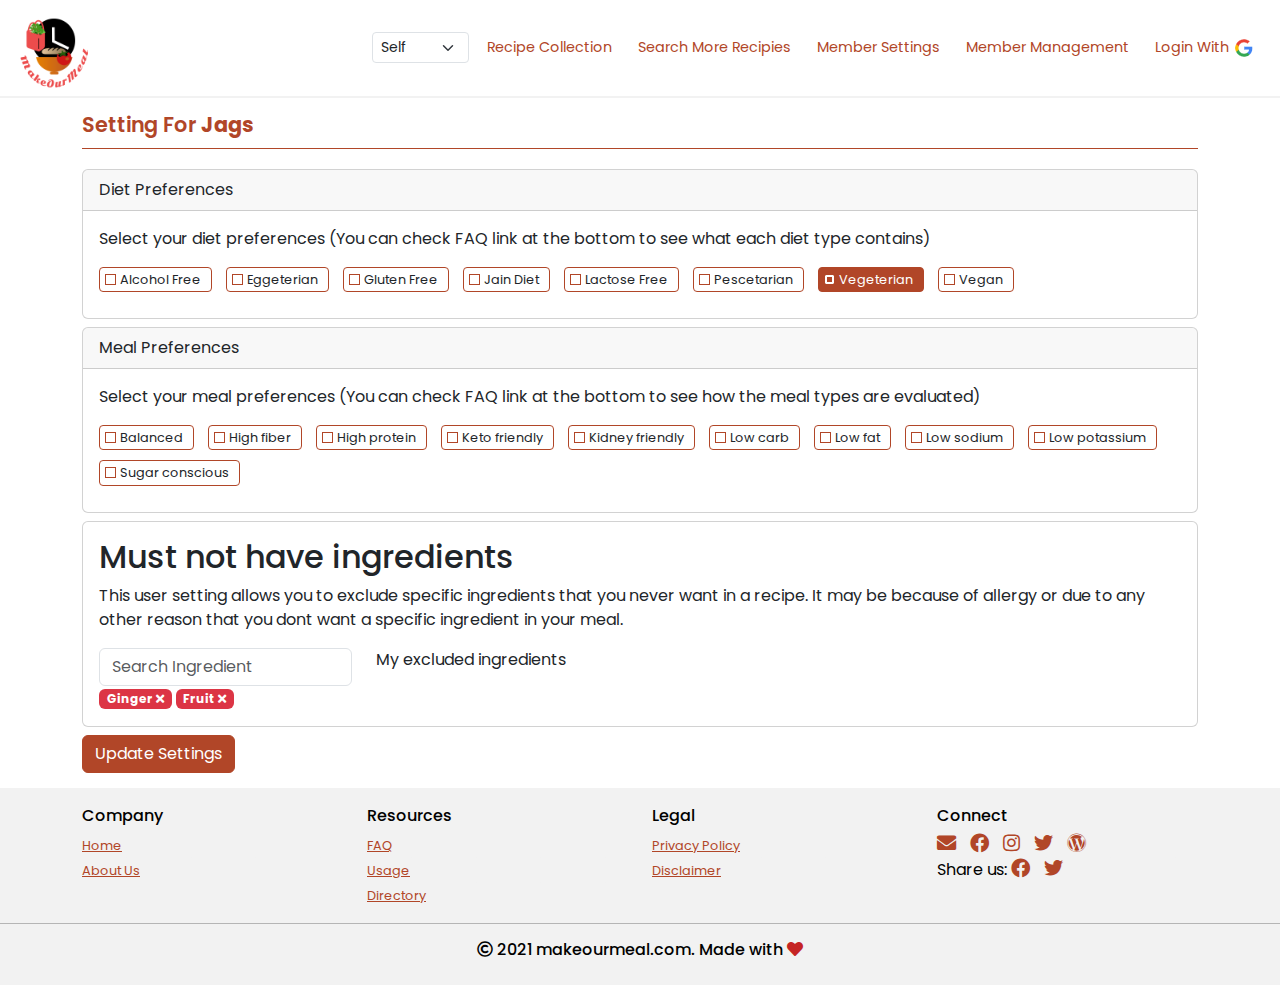
<file: member-settings.html>
<!doctype html>
<html lang="en">

<head>
    <meta charset="utf-8">
    <meta name="viewport" content="width=device-width, initial-scale=1">
    <!-- Bootstrap CSS -->
    <link href="https://cdn.jsdelivr.net/npm/bootstrap@5.0.2/dist/css/bootstrap.min.css" rel="stylesheet">
    <link rel="stylesheet" href="https://cdnjs.cloudflare.com/ajax/libs/font-awesome/5.15.3/css/all.min.css" />
    <link rel="stylesheet" href="styles/style.css">
    <title>Make Our Meal</title>
</head>

<body>
    <header>
        <nav class="navbar navbar-expand fixed-top">
            <div class="container-fluid">
                <a class="navbar-brand" href="index.html"><img src="images/logo.png" alt="Makeourmeal.com"> </a>
                <button class="navbar-toggler" type="button" data-bs-toggle="collapse"
                    data-bs-target="#navbarSupportedContent" aria-controls="navbarSupportedContent"
                    aria-expanded="false" aria-label="Toggle navigation">
                    <span class="navbar-toggler-icon"></span>
                </button>
                <div class="collapse navbar-collapse" id="navbarSupportedContent">
                    <ul class="navbar-nav ms-auto mb-2 mb-lg-0">
                        <li class="nav-item">
                            <select name="" id="" class="form-select form-select-sm">
                                <option value="">Self</option>
                                <option value="">Spouse</option>
                            </select>
                        </li>
                        <li class="nav-item">
                            <a class="nav-link" href="recipe-collection.html"><i
                                    class="fa fa-list-ul d-inline-block d-md-none"></i><span
                                    class="d-none d-md-inline-block">Recipe Collection</span></a>
                        </li>
                        <li class="nav-item">
                            <a class="nav-link" href="search.html"><i
                                    class="fa fa-search d-inline-block d-md-none"></i><span
                                    class="d-none d-md-inline-block">Search More Recipies</span></a>
                        </li>
                        <li class="nav-item">
                            <a class="nav-link" href="member-settings.html"><i
                                    class="fa fa-cog d-inline-block d-md-none"></i><span
                                    class="d-none d-md-inline-block">Member Settings</span></a>
                        </li>
                        <li class="nav-item">
                            <a class="nav-link" href="member-management.html"><i
                                    class="fa fa-user d-inline-block d-md-none"></i><span
                                    class="d-none d-md-inline-block">Member Management</span></a>
                        </li>
                        <li class="nav-item">
                            <a class="nav-link" href="search.html"><i
                                    class="fa fa-sign-in-alt d-inline-block d-md-none"></i><span
                                    class="d-none d-md-inline-block">Login With <img src="images/google.png"
                                        alt=""></span></a>
                        </li>
                    </ul>
                </div>
            </div>
        </nav>
    </header>
    <main role="main" class="container">
        <h2 class="pageHeading mt-2">Setting For <span class="bold text-primary">Jags</span></h2>
        <div class="card mb-2">
            <div class="card-header">Diet Preferences</div>
            <div class="card-body">
                <p>Select your diet preferences (You can check FAQ link at the bottom to see what each diet type
                    contains)</p>
                <div class="customInput">
                    <input type="checkbox" id="dietPrefrences1" value="Alcohol Free"><label
                        for="dietPrefrences1">Alcohol Free</label>
                    <input type="checkbox" id="dietPrefrences2" value="Eggeterian"><label
                        for="dietPrefrences2">Eggeterian</label>
                    <input type="checkbox" id="dietPrefrences3" value="Gluten Free"><label for="dietPrefrences3">Gluten
                        Free</label>
                    <input type="checkbox" id="dietPrefrences4" value="Jain Diet"><label for="dietPrefrences4">Jain
                        Diet</label>
                    <input type="checkbox" id="dietPrefrences5" value="Lactose Free"><label
                        for="dietPrefrences5">Lactose Free</label>
                    <input type="checkbox" id="dietPrefrences6" value="Pescetarian"><label
                        for="dietPrefrences6">Pescetarian</label>
                    <input type="checkbox" id="dietPrefrences7" value="Vegeterian" checked=""><label
                        for="dietPrefrences7">Vegeterian</label>
                    <input type="checkbox" id="dietPrefrences8" value="Vegan"><label for="dietPrefrences8">Vegan</label>
                </div>
            </div>
        </div>

        <div class="card mb-2">
            <div class="card-header">Meal Preferences</div>
            <div class="card-body">
                <p>Select your meal preferences (You can check FAQ link at the bottom to see how the meal types are
                    evaluated)</p>
                <div class="customInput">
                    <input type="checkbox" id="mealPrefrences" value="Vegan"><label for="mealPrefrences">Balanced</label>
                    <input type="checkbox" id="mealPrefrences1" value="Vegan"><label for="mealPrefrences1">High fiber</label>
                    <input type="checkbox" id="mealPrefrences2" value="Vegan"><label for="mealPrefrences2">High protein</label>
                    <input type="checkbox" id="mealPrefrences3" value="Vegan"><label for="mealPrefrences3">Keto friendly</label>
                    <input type="checkbox" id="mealPrefrences4" value="Vegan"><label for="mealPrefrences4">Kidney friendly</label>
                    <input type="checkbox" id="mealPrefrences5" value="Vegan"><label for="mealPrefrences5">Low carb</label>
                    <input type="checkbox" id="mealPrefrences6" value="Vegan"><label for="mealPrefrences6">Low fat</label>
                    <input type="checkbox" id="mealPrefrences7" value="Vegan"><label for="mealPrefrences7">Low sodium</label>
                    <input type="checkbox" id="mealPrefrences8" value="Vegan"><label for="mealPrefrences8">Low potassium</label>
                    <input type="checkbox" id="mealPrefrences9" value="Vegan"><label for="mealPrefrences9">Sugar conscious</label>
                </div>
            </div>
        </div>
        <div class="card mb-2">
            <div class="card-body">
                <h2>Must not have ingredients                </h2>
                <p>This user setting allows you to exclude specific ingredients that you never want in a recipe. It may be because of allergy or due to any other reason that you dont want a specific ingredient in your meal.                </p>
                <div class="row">
                    <div class="col-md-3"><input type="text" class="form-control" placeholder="Search Ingredient"></div>
                    <div class="col-md-9">My excluded ingredients                    </div>
                </div>
                <ul class="inlineStyle">
                    <li><span class="badge bg-danger">Ginger <i class="fa fa-times"></i></span></li>
                    <li><span class="badge bg-danger">Fruit <i class="fa fa-times"></i></span></li>
                </ul>
            </div>
        </div>
        <button class="btn btn-primary">Update Settings</button>
    </main>
    <footer role="footer">
        <div class="container">
            <div class="row">
                <div class="col-sm-3">
                    <h6>Company</h6>
                    <ul>
                        <li><a href="#">Home</a></li>
                        <li><a href="aboutus.html">About Us</a></li>
                    </ul>
                </div>

                <div class="col-sm-3">
                    <h6>Resources</h6>
                    <ul>
                        <li><a href="#">FAQ</a></li>
                        <li><a href="#">Usage</a></li>
                        <li><a href="directory.html">Directory</a></li>
                    </ul>
                </div>
                <div class="col-sm-3">
                    <h6>Legal</h6>
                    <ul>
                        <li><a href="#">Privacy Policy</a></li>
                        <li><a href="#">Disclaimer</a></li>
                    </ul>
                </div>

                <div class="col-sm-3">
                    <h6>Connect</h6>
                    <ul>
                        <li>
                            <a href="mailto:admin@makeourmeal.com" target="_blank" rel="nofollow noopener noreferrer"
                                aria-label="Write an email" alt="Email address"><i class="fa fa-envelope"></i></a>
                            <a href="https://www.facebook.com/makeoourmeal" target="_blank"
                                rel="nofollow noopener noreferrer" aria-label="Open facebook page"
                                alt="Facebook page"><i class="fab fa-facebook"></i></a>
                            <a href="https://www.instagram.com/makeourmeal/" target="_blank"
                                rel="nofollow noopener noreferrer" aria-label="Open instagram page"
                                alt="Instagram page"><i class="fab fa-instagram"></i></a>
                            <a href="https://twitter.com/makeourmeal" target="_blank" rel="nofollow noopener noreferrer"
                                aria-label="Open twitter page" alt="Twitter handle"><i class="fab fa-twitter"></i></a>
                            <a href="https://makeourmeal.wordpress.com" target="_blank"
                                rel="nofollow noopener noreferrer" aria-label="Open wordpress page"
                                alt="Wordpress page"><i class="fab fa-wordpress"></i></a>
                        </li>
                        <li>Share us:
                            <a href="https://www.facebook.com/sharer/sharer.php?u=www.makeourmeal.com" target="_blank"
                                rel="nofollow noopener noreferrer" aria-label="Share us facebook"
                                alt="Share on facebook"><i class="fab fa-facebook"></i></a>
                            <a href="https://twitter.com/share?url=www.makeourmeal.com" target="_blank"
                                rel="nofollow noopener noreferrer" aria-label="Tweet about us" alt="Share on twitter"><i
                                    class="fab fa-twitter"></i></a>
                        </li>
                    </ul>
                </div>
            </div>
        </div>
        <hr>
        <h6 class="text-center"><i class="far fa-copyright"></i> 2021 makeourmeal.com. Made with <i class="fas fa-heart"
                style="color:#c52424"></i></h6>
    </footer>

    <script src="https://cdn.jsdelivr.net/npm/bootstrap@5.0.2/dist/js/bootstrap.bundle.min.js"></script>
    <script>
        var tooltipTriggerList = [].slice.call(document.querySelectorAll('[data-bs-toggle="tooltip"]'))
        var tooltipList = tooltipTriggerList.map(function (tooltipTriggerEl) {
            return new bootstrap.Tooltip(tooltipTriggerEl)
        })
        document.getElementsByName('aside').style.display = 'none';
    </script>
</body>

</html>
</file>
<file: styles/style.css>
@import url("https://fonts.googleapis.com/css2?family=Poppins:wght@100;200;400;600;700;800;900&display=swap");
* {
  padding: 0;
  margin: 0;
}

body {
  font-family: 'Poppins', sans-serif;
  font-size: 1rem;
  color: #010101;
  background: #fff;
}

a {
  color: #b14628;
  text-decoration: underline;
}

a:hover {
  color: #010101;
  text-decoration: none;
}

header {
  padding-top: 90px;
}

.navbar {
  border-bottom: 2px solid #f2f2f2;
  background: #fff;
}

.navbar .navbar-brand {
  max-height: 80px;
}

.navbar .navbar-brand img {
  max-height: 80px;
}

.navbar .navbar-toggler {
  border: 2px solid #b14628;
  padding: 10px;
}

.navbar .navbar-toggler .navbar-toggler-icon {
  border-top: 2px solid #b14628;
  border-bottom: 2px solid #b14628;
  position: relative;
  height: 20px;
}

.navbar .navbar-toggler .navbar-toggler-icon::before {
  position: absolute;
  content: '';
  top: 50%;
  left: 0;
  width: 100%;
  background: #b14628;
  height: 2px;
  -webkit-transform: translateY(-50%);
          transform: translateY(-50%);
}

.navbar .navbar-nav {
  -webkit-box-align: center;
      -ms-flex-align: center;
          align-items: center;
}

.navbar .navbar-nav .nav-item {
  margin: 0 5px;
}

.navbar .navbar-nav .nav-item .nav-link {
  color: #b14628;
  font-size: 0.9rem;
  font-weight: 400;
  text-align: center;
}

.navbar .navbar-nav .nav-item .nav-link:hover, .navbar .navbar-nav .nav-item .nav-link:focus, .navbar .navbar-nav .nav-item .nav-link.active {
  background: #b14628;
  color: #fff;
  border-radius: 4px;
}

section[role="search"] {
  padding: 5vh 0;
  background: #b14628;
  color: #fff;
}

section[role="search"] .form-control {
  border-radius: 30px;
}

section[role="banner"] {
  padding: 5vh 0;
  height: 68vh;
  overflow-y: auto;
}

section[role="aboutUs"],
section[role="features"],
section[role="benefits"] {
  opacity: 0;
  padding-top: 10vh;
  padding-bottom: 10vh;
  border-top: 1px solid #f2f2f2;
}

section[role="aboutUs"] h2,
section[role="features"] h2,
section[role="benefits"] h2 {
  font-size: 4rem;
  font-weight: 400;
  color: #b14628;
}

section[role="aboutUs"] b,
section[role="features"] b,
section[role="benefits"] b {
  color: #b14628;
}

section[role="aboutUs"] ul,
section[role="features"] ul,
section[role="benefits"] ul {
  padding: 0;
  margin: 0;
  list-style-type: none;
}

section[role="aboutUs"] ul li,
section[role="features"] ul li,
section[role="benefits"] ul li {
  padding: 10px 20px;
  position: relative;
}

section[role="aboutUs"] ul li::before,
section[role="features"] ul li::before,
section[role="benefits"] ul li::before {
  width: 0;
  width: 0;
  content: '';
  position: absolute;
  left: 0;
  top: 15px;
  border-left: 6px solid #010101;
  border-top: 6px solid transparent;
  border-bottom: 6px solid transparent;
  opacity: 0.5;
}

section[role="aboutUs"] ul li + li,
section[role="features"] ul li + li,
section[role="benefits"] ul li + li {
  border-top: 1px dashed #f2f2f2;
}

section[role="aboutUs"].active,
section[role="features"].active,
section[role="benefits"].active {
  -webkit-animation: opacity 2s forwards;
          animation: opacity 2s forwards;
}

section[role="aboutUs"].active h2,
section[role="features"].active h2,
section[role="benefits"].active h2 {
  -webkit-animation: fromTop 1s forwards;
          animation: fromTop 1s forwards;
}

section[role="aboutUs"].active li,
section[role="features"].active li,
section[role="benefits"].active li {
  -webkit-animation: opacity 2s backwards;
          animation: opacity 2s backwards;
}

section[role="features"] {
  background: #f2f2f2;
}

.footerNotication {
  position: fixed;
  left: 0;
  bottom: 0;
  width: 94%;
}

footer[role="footer"] {
  padding-top: 2vh;
  padding-bottom: 2vh;
  background: #f2f2f2;
}

footer[role="footer"] ul {
  padding: 0;
  margin: 0;
  list-style-type: none;
}

footer[role="footer"] ul li {
  padding: 0px;
  position: relative;
}

footer[role="footer"] ul li a {
  font-size: 0.8rem;
}

footer[role="footer"] ul li a .fa,
footer[role="footer"] ul li a .fab {
  font-size: 1.2rem;
  margin-right: 10px;
}

footer[role="footer"] ul li + li {
  border-top: 1px dashed #f2f2f2;
}

main[role="main"] {
  padding-top: 15px;
  padding-bottom: 15px;
  min-height: calc(100vh - 276px);
}

main[role="main"] aside[role="search"] {
  -webkit-box-flex: 0;
      -ms-flex: 0 0 250px;
          flex: 0 0 250px;
  margin: -15px 20px -15px -15px;
  padding: 20px;
  background: #e5a08d;
  max-height: calc(100vh - 110px);
  overflow-y: auto;
  overflow-x: hidden;
}

main[role="main"] aside[role="search"] .badge {
  font-weight: 400;
  border: 1px solid #dc7e63;
  border-radius: 15px;
  font-size: 0.7rem;
  background: #d25b3a;
}

main[role="main"] aside[role="search"] .badge.active {
  border-color: #5e2515;
  background: #87361f;
}

main[role="main"] aside[role="search"] .badge i {
  margin-left: 5px;
}

main[role="main"] aside[role="search"].collapse {
  display: inline-block;
}

main[role="Details"] {
  padding-top: 15px;
  padding-bottom: 15px;
}

main[role="Details"] .detail {
  margin-bottom: 20px;
}

main[role="Details"] .detail .row {
  margin-bottom: 5px;
  font-size: calc(1em * 0.8);
}

main[role="Details"] .detail .row .text-end {
  font-weight: 600;
}

main[role="Details"] .detail .unstyle li {
  position: relative;
  font-weight: 500;
  margin-bottom: 2px;
  position: relative;
  font-style: italic;
  text-transform: capitalize;
}

main[role="Details"] .detail .unstyle li::before {
  position: absolute;
  width: 100%;
  height: 1px;
  content: '';
  left: 0px;
  top: 15px;
  background: #d4d4d4;
  z-index: -1;
}

main[role="Details"] .detail .unstyle li i {
  margin-right: 10px;
}

main[role="Details"] .detail a {
  display: inline-block;
}

main[role="Details"] a.badge {
  -webkit-box-shadow: 0 0 0 1px #b14628;
          box-shadow: 0 0 0 1px #b14628;
  font-weight: 400;
  font-size: calc(1em / 1.2);
  text-decoration: none;
  color: #b14628;
  background: #fff;
  margin-bottom: 5px;
  margin-right: 5px;
}

main[role="Details"] a.badge:hover {
  background: #b14628;
  color: #fff;
}

main[role="Details"] .nav {
  font-size: calc(1em * 0.8);
  border-bottom: 2px solid #b14628;
}

main[role="Details"] .nav .nav-item .nav-link {
  background: #fff;
  border: 0;
  color: #b14628;
}

main[role="Details"] .nav .nav-item .nav-link.active {
  border-radius: 4px 4px 0 0;
  color: #fff;
  background: #b14628;
}

main[role="Details"] .tab-content {
  font-size: calc(1em * 0.8);
  border: 1px solid #f2f2f2;
  padding: 10px;
  margin-bottom: 10px;
}

section[role="dataList"] {
  -webkit-box-flex: 1;
      -ms-flex-positive: 1;
          flex-grow: 1;
  max-height: calc(100vh - 110px);
  overflow-y: auto;
  overflow-x: hidden;
}

section[role="dataList"] .col-xl-4.col-lg-4.col-sm-6 {
  margin-bottom: 20px;
}

.listItem {
  position: relative;
  height: 100%;
  border-radius: 20px;
  overflow-y: hidden;
  background: #f2f2f2;
  -webkit-transition: all 0.3s;
  transition: all 0.3s;
}

.listItem .info {
  position: absolute;
  right: 10px;
  top: 5px;
}

.listItem .info img {
  max-width: 20px;
  max-height: 20px;
  background: #fff;
  border-radius: 50%;
}

.listItem .info i {
  margin: 2px 1px;
  position: relative;
  width: 20px;
  height: 20px;
  text-align: center;
  cursor: pointer;
}

.listItem .info i::after {
  background: rgba(255, 255, 255, 0.6);
  width: 20px;
  height: 20px;
  content: '';
  position: absolute;
  left: 0px;
  top: 0px;
  display: inline-block;
  z-index: 0;
  border-radius: 50%;
}

.listItem .info i::before {
  z-index: 9;
  position: relative;
  font-size: 12px;
}

.listItem .info i:hover::after {
  background: rgba(255, 255, 255, 0.9);
}

.listItem .heading {
  background: rgba(0, 0, 0, 0.5);
  color: #fff;
  position: absolute;
  left: 0px;
  bottom: 70px;
  width: 100%;
  padding: 10px;
  font-size: 1rem;
}

.listItem .details {
  padding: 20px;
  font-size: 0.7rem;
}

.listItem .details .badge {
  background: #2fb445;
  color: #fff;
}

.listItem img.img-fluid {
  height: 250px;
  width: 100%;
  -o-object-fit: cover;
     object-fit: cover;
}

.listItem.active {
  background: #2fb445;
  color: #fff;
}

.listItem.active i[class^='fa']::after {
  background: #2fb445;
  opacity: 0.5;
}

.listItem.active i[class^='fa']::before {
  color: #fff;
}

.listItem.active .badge {
  background: #fff;
  color: #2fb445;
}

.listItem:hover {
  -webkit-box-shadow: 0 0 10px #B4B4B4;
          box-shadow: 0 0 10px #B4B4B4;
  -webkit-transform: scale(1.01);
          transform: scale(1.01);
}

.pageHeading {
  border-bottom: 1px solid #b14628;
  font-weight: 600;
  font-size: 1.3em;
  padding-bottom: 10px;
  margin-bottom: 20px;
  color: #b14628;
}

.pageHeading .info img {
  max-width: 25px;
  max-height: 25px;
}

.inlineStyle {
  list-style-type: none;
  padding: 0;
  margin: 0;
}

.inlineStyle li {
  display: inline-block;
}

.unstyle {
  padding: 0;
  margin: 0;
  list-style-type: none;
}

.unstyle li {
  margin: 0;
}

.exploreMore {
  background: #f2f2f2;
  padding: 20px;
  margin-top: 10px;
  border-radius: 10px;
  text-align: center;
}

.customInput input[type="checkbox"] {
  opacity: 0;
  width: 0;
  height: 0;
}

.customInput input[type="checkbox"] + label {
  border: 1px solid #b14628;
  padding: 2px 10px 2px 20px;
  margin-right: 10px;
  margin-bottom: 10px;
  font-size: 0.8em;
  position: relative;
  border-radius: 4px;
  cursor: pointer;
}

.customInput input[type="checkbox"] + label::before {
  width: 11px;
  height: 11px;
  border: 1px solid #b14628;
  content: '';
  position: absolute;
  left: 5px;
  top: 6px;
}

.customInput input[type="checkbox"]:checked {
  opacity: 0;
  width: 0;
  height: 0;
}

.customInput input[type="checkbox"]:checked + label {
  background: #b14628;
  color: #fff;
}

.customInput input[type="checkbox"]:checked + label::before {
  border-radius: 2px;
  background: #b14628;
  -webkit-box-shadow: 0 0 0px 2px #fff inset;
          box-shadow: 0 0 0px 2px #fff inset;
}

.customInput input[type="checkbox"]:checked + label::after {
  display: inline-block;
}

.btn.btn-primary {
  background-color: #b14628;
  border-color: #b14628;
}

.bold {
  font-weight: bold;
}

.text-primary {
  color: #b14628 !important;
}

.text-white {
  color: #fff !important;
}

.text-black {
  color: #000 !important;
}

@media only screen and (max-width: 576px) {
  footer[role="footer"] {
    text-align: center;
    font-size: 0.8rem;
  }
  footer[role="footer"] h6 {
    font-size: 0.8rem;
    margin: 0;
    padding: 0;
  }
  footer[role="footer"] ul {
    padding: 0;
    margin: 0;
    margin-bottom: 5px;
  }
  footer[role="footer"] ul li {
    display: inline-block;
    padding: 0 10px;
    position: relative;
    margin: 0;
    line-height: 0.8rem;
  }
  footer[role="footer"] ul li a {
    font-size: 0.7rem;
  }
  footer[role="footer"] ul li + li::before {
    content: '|';
    position: absolute;
    left: -5px;
    top: 0px;
    font-size: 0.7rem;
  }
}

@media only screen and (max-width: 767px) {
  main[role="main"] aside[role="search"] {
    margin: 0 0 20px 0 !important;
  }
  main[role="main"] aside[role="search"].collapse {
    display: none;
  }
  main[role="main"] aside[role="search"].collapse.show {
    display: block;
  }
  main[role="main"] aside[role="search"].collapsing {
    margin: 0px;
  }
}

/* width */
::-webkit-scrollbar {
  width: 10px;
}

/* Track */
::-webkit-scrollbar-track {
  background: #e5a08d;
  border-radius: 10px;
}

/* Handle */
::-webkit-scrollbar-thumb {
  background: #b14628;
  border-radius: 10px;
}

/* Handle on hover */
::-webkit-scrollbar-thumb:hover {
  background: #5e2515;
}

input[type="range"] {
  margin: auto;
  -webkit-appearance: none;
  position: relative;
  overflow: hidden;
  height: 20px;
  width: 100%;
  cursor: pointer;
  border-radius: 10px;
  /* iOS */
}

::-webkit-slider-runnable-track {
  background: #ddd;
}

/*
 * 1. Set to 0 width and remove border for a slider without a thumb
 */
::-webkit-slider-thumb {
  -webkit-appearance: none;
  width: 10px;
  /* 1 */
  height: 20px;
  background: #999;
  -webkit-box-shadow: -100vw 0 0 100vw #b14628;
          box-shadow: -100vw 0 0 100vw #b14628;
  border: 1px solid #999;
  /* 1 */
}

::-moz-range-track {
  height: 40px;
  background: #ddd;
}

::-moz-range-thumb {
  background: #fff;
  height: 20px;
  width: 20px;
  border: 3px solid #999;
  border-radius: 0 !important;
  box-shadow: -100vw 0 0 100vw #b14628;
  box-sizing: border-box;
}

::-ms-fill-lower {
  background: dodgerblue;
}

::-ms-thumb {
  background: #fff;
  border: 2px solid #999;
  height: 40px;
  width: 20px;
  box-sizing: border-box;
}

::-ms-ticks-after {
  display: none;
}

::-ms-ticks-before {
  display: none;
}

::-ms-track {
  background: #ddd;
  color: transparent;
  height: 40px;
  border: none;
}

::-ms-tooltip {
  display: none;
}

@-webkit-keyframes fromTop {
  from {
    margin-top: -100px;
    opacity: 0;
  }
  to {
    margin-top: 0;
    opacity: 1;
  }
}

@keyframes fromTop {
  from {
    margin-top: -100px;
    opacity: 0;
  }
  to {
    margin-top: 0;
    opacity: 1;
  }
}

@-webkit-keyframes opacity {
  from {
    opacity: 0;
  }
  to {
    opacity: 1;
  }
}

@keyframes opacity {
  from {
    opacity: 0;
  }
  to {
    opacity: 1;
  }
}
/*# sourceMappingURL=style.css.map */
</file>
